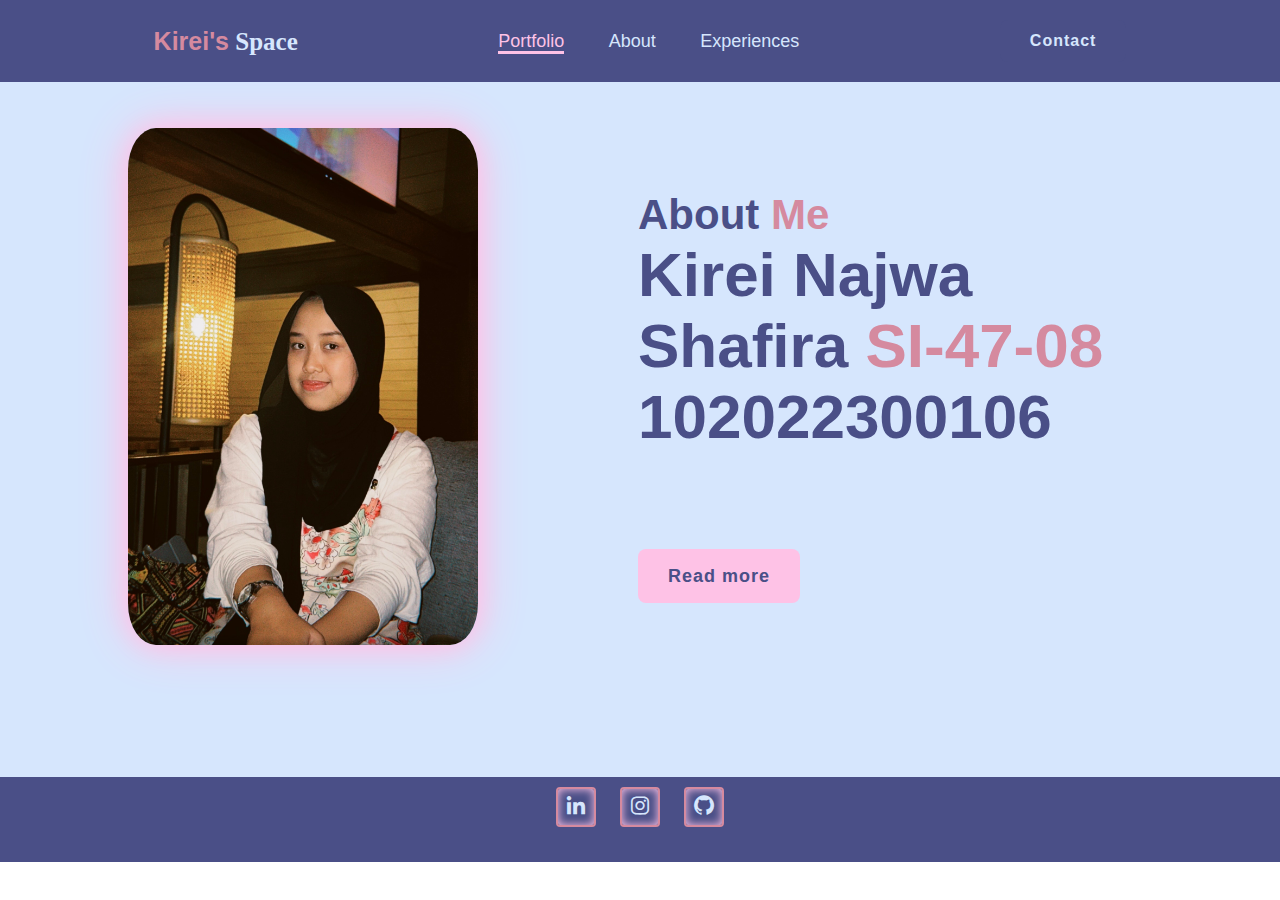
<file: WAD /Project 1/index.html>
<!DOCTYPE html>
<html lang="en"
<head>
    <meta charset="UTF-8">
    <meta http-equiv="X-UA-Compatible" content="IE=edge">
    <meta name="viewport" content="width=device-width, initial-scale=1.0">
    <title>Kirei's Space</title>
    <link rel="icon" type="image/x-icon" href="meong.ico">
    <link href='https://unpkg.com/boxicons@2.1.4/css/boxicons.min.css' rel='stylesheet'>
</head>
</head>
    <link rel="stylesheet" href="style.css">
</head>
<body>
    <header class="header">
        <a href="#" class="logo"><span>Kirei's</span> Space</a>
        <nav class="navbar">
            <a href="index.html" class="active">Portfolio</a>
            <a href="about.html">About</a>
            <a href="experiences.html">Experiences</a>

           
            
        </nav>
        <a href="contact.html" class="contact">Contact</a>
    </header>
    <!-- <section class="hero">
        <div class="hero-content">
            <h1>Hello my future over achiever! </h1>
            <h2>I'm Kirei, a UI Designer and Front-end Developer</h2>
            <p> I'm from Industrial and System Engineering Faculty at <span>Telkom University</span></p>

            <div class="cta">
                <button class="btn-1">Collab with me</button>
                <button class="btn-2">View my work</button>
        </div>
        </div>
        <div class="hero-image">
            <img src="Profile.jpeg" alt="hero-image">
</div>

    </section> -->
    <section class="about">
        <div class="about-img">
            <img src="Profile.jpeg" alt="about-image">
            </div>

            <div class="about-content">
                <h2>About <span> Me</span></h2>
                <h3>  Kirei Najwa Shafira <span>SI-47-08</span> 102022300106</h3>
                <p> Information System Student at Industrial and System Engineering Faculty</p>
                <a href="about.html" class="btn-3">Read more</a>
            </div>
    </section>
       <footer
        <div class="footer">
            <div class="social">
                <a href="https://www.linkedin.com/in/kirei-shafira-0b6159215/"><i class='bx bxl-linkedin'></i> </a>
                <a href="https://instagram.com/kireins"><i class='bx bxl-instagram'></i></a>
                <a href="http://github.com/kireins"><i class='bx bxl-github'></i></a>
            </div>

        </div>
        
    </body>
    <main>
</file>
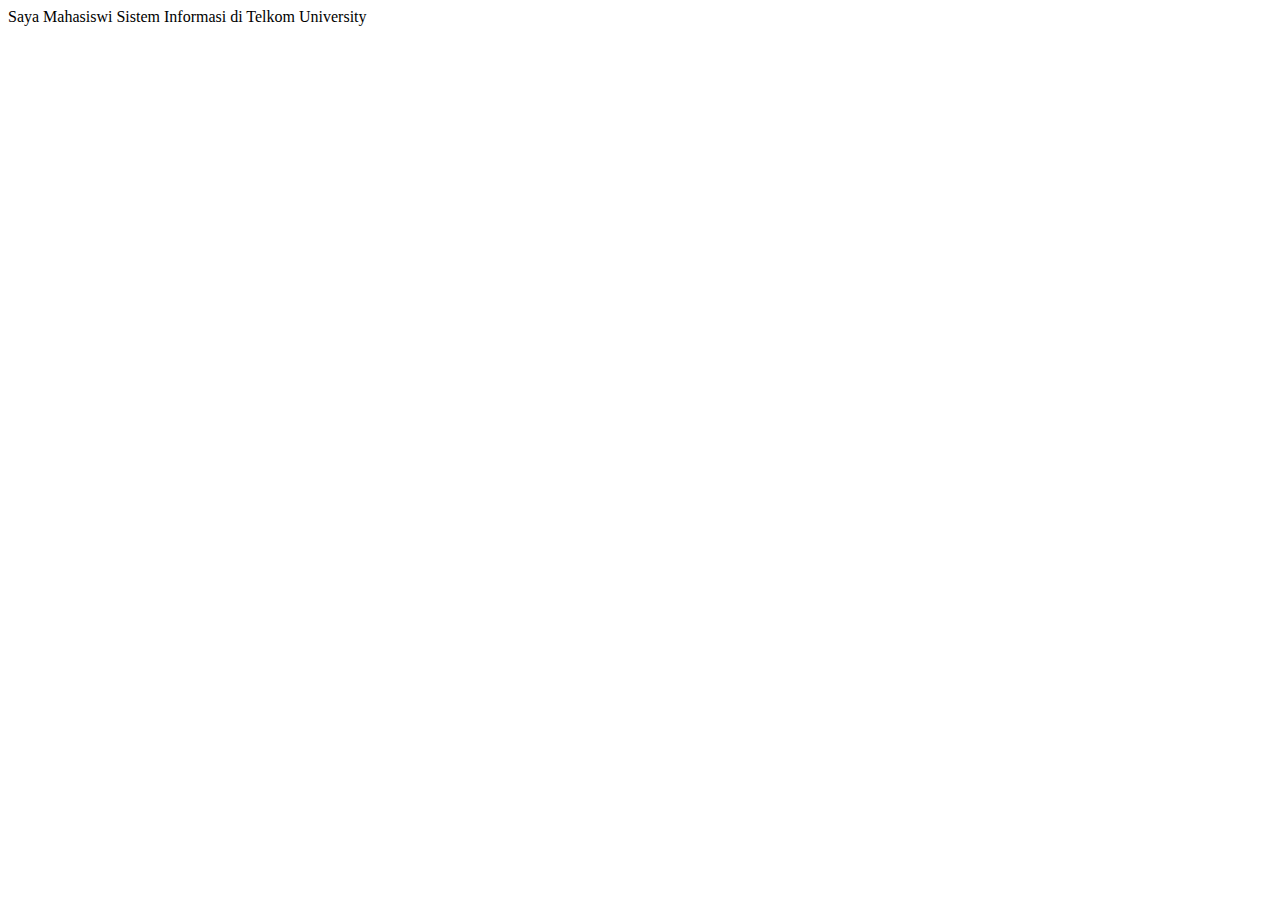
<file: ALPRO/Tugas1.html>
<!DOCTYPE html>
<html lang="en"> 
  <head>
    <meta charset="=UTF-8">
    <meta http-equiv="X-UA-Compatible" content="IE=edge">
    <meta name="viewport" content="width=device-width,
    initial-scale=1.0">
    <title>Belajar Dasar Javascript</title>
  </head>
  <body> 
    <script>
        console.log("Saya sedang belajar Javascript!");
        document.write("Saya Mahasiswi Sistem Informasi di Telkom University");
    </script>
  </body>
</html>
</file>
<file: WAD /Project 1/style.css>
*{
    margin: 0;
    padding: 0;
    box-sizing: border-box;
    font-family: 'Poppins', sans-serif;
    text-decoration: none;
    list-style: none;
    
}
.header{
    width: 100%;
    top: 0;
    left: 0;
    background: #4A4F87;
    display: flex;
    justify-content: space-between;
    backdrop-filter: blur(10px);
    align-items: center;
    position: fixed;
    padding: 20px 12%;
    z-index: 100;
}
.logo{
    color: #D6E6FD ;
    font-size: 25px;
    font-weight: 600;
    transition: all 0.3s ease; 
    font-family: 'Pacifico', cursive;
}   
.logo:hover{
    color: #FEC2E6;
    text-shadow: 0 0 25px #FEC2E6, 0 0 50px #FEC2E6;
    transform: scale(1.1);
}
span{
    color: #D58A9F ;
}
nav a{
    font-size: 18px;
    color: #D6E6FD;
    font-weight: 500;
    margin: 0 20px;
    border-bottom: 3px solid transparent;
    transition: all 0.3s ease;
}
nav a:hover,
nav a.active{
    color: #FEC2E6;
    border-bottom: 3px solid #FEC2E6;
}
.contact{
    background: #4A4F87;
    color: #D6E6FD;
    padding: 10px 28px;
    border: 2px solid transparent;
    border-radius: 8px;
    font-size: 16px;
    letter-spacing: 1px;
    font-weight: 600;
    transition: all 0.3s ease;
}
.contact:hover{
    background: #FEC2E6;
    color: #4A4F87;
    box-shadow:#4A4F87 ;
}
/* .hero{
    width: 100%;
    min-height: 100vh;
    background: #D6E6FD;
    display: flex;
    align-items: center;
    gap: 7em;
    padding: 30px 12% 0;
    
}
.hero-content{
    max-width: 800px;
}
.hero-content h2{
    font-size: 40px;
    line-height: 1.2;
    
}

.hero-content p{
    font-size: 18px;
    margin: 35px 0;
}
.btn{
    width: 345px;
    display: flex;
    gap: 2em;
}
.btn-1{
    background: #4A4F87;
    color: #D6E6FD;
    padding: 15px 28px;
    border: 2px solid transparent;
    border-radius: 8px;
    font-size: 18px;
    letter-spacing: 1px;
    font-weight: 600;
    transition:  0.3s ease;
    cursor: pointer;
}
.btn-1:hover{
    background: #FEC2E6;
    color: #4A4F87;
    box-shadow: 0 0 25px #FEC2E6, 0 0 50px #FEC2E6;
}
.btn-2{
    background: #FEC2E6;
    color: #4A4F87;
    padding: 15px 28px;
    border: 2px solid transparent;
    border-radius: 8px;
    font-size: 18px;
    letter-spacing: 1px;
    font-weight: 600;
    transition:  0.3s ease;
    cursor: pointer;
}
.btn-2:hover{
    background: #4A4F87;
    color: #D6E6FD;
    box-shadow: 0 0 25px #4A4F87, 0 0 50px #4A4F87;
}
.hero-image img{
    width: 350px;
    border-radius: 8%;
} */ */
::-webkit-scrollbar{
    width: 4px;
}
::-webkit-scrollbar-thumb{
    background: #FEC2E6;
}
::-webkit-scrollbar-track{
    background: #D6E6FD;
    width: 20px;
}
.about{
    width: 100%;
    background: #D6E6FD;
    display: flex;
    align-items: center;
    gap: 10em;
    padding: 10% 10% 10%;
    justify-content: center;
}
.about-img img{
    position: relative;
    width: 350px;
    box-shadow: 0 0 25px #FEC2E6, 0 0 50px #FEC2E6;
    border-radius: 8%;
}   
.about-content h2{
    text-align: left;
    color: #4A4F87;
    font-size: 42px;
}
.about-content h3{
    text-align: left;
    color: #4A4F87;
    font-size: 62px;
}
.about-content p{
    text-align: left;
    color: #D6E6FD;
    font-size: 18px;
    margin: 2em 0;
}
.btn-3{
    background: #FEC2E6;
    color: #4A4F87;
    padding: 15px 28px;
    border: 2px solid transparent;
    border-radius: 8px;
    font-size: 18px;
    letter-spacing: 1px;
    font-weight: 600;
    transition:  0.3s ease;
    cursor: pointer;
}
.btn-3:hover{
    background: #FEC2E6;
    color: #4A4F87;
    box-shadow: 0 0 25px #FEC2E6, 0 0 50px #FEC2E6;
}
.footer{
    position: relative;
    width: 100%;
    height: 30%;
    background: #4A4F87;
    padding: 10px 0;
    align-items: center;
}
.footer .social{
    text-align: center;
    padding-bottom: 25px;
    color: #4A4F87;
}
.footer .social a{
    font-size: 24px;
    margin: 0 10px;
    color: #D6E6FD;
    transition: all 0.3s ease;
    display: inline-block;
    text-align: center;
    line-height: 38px;
    height: 40px;
    width: 40px;
    border: 2px solid #D58A9F;
    border-radius: 10%;
    box-shadow: inset 0 0 10px #FEC2E6;
    transform: 0.3s ease;
}
.footer .social a:hover{
    color: #FEC2E6;
    box-shadow: 0 0 25px #FEC2E6, 0 0 50px #FEC2E6;
    border: 2px solid #FEC2E6;
}
</file>
